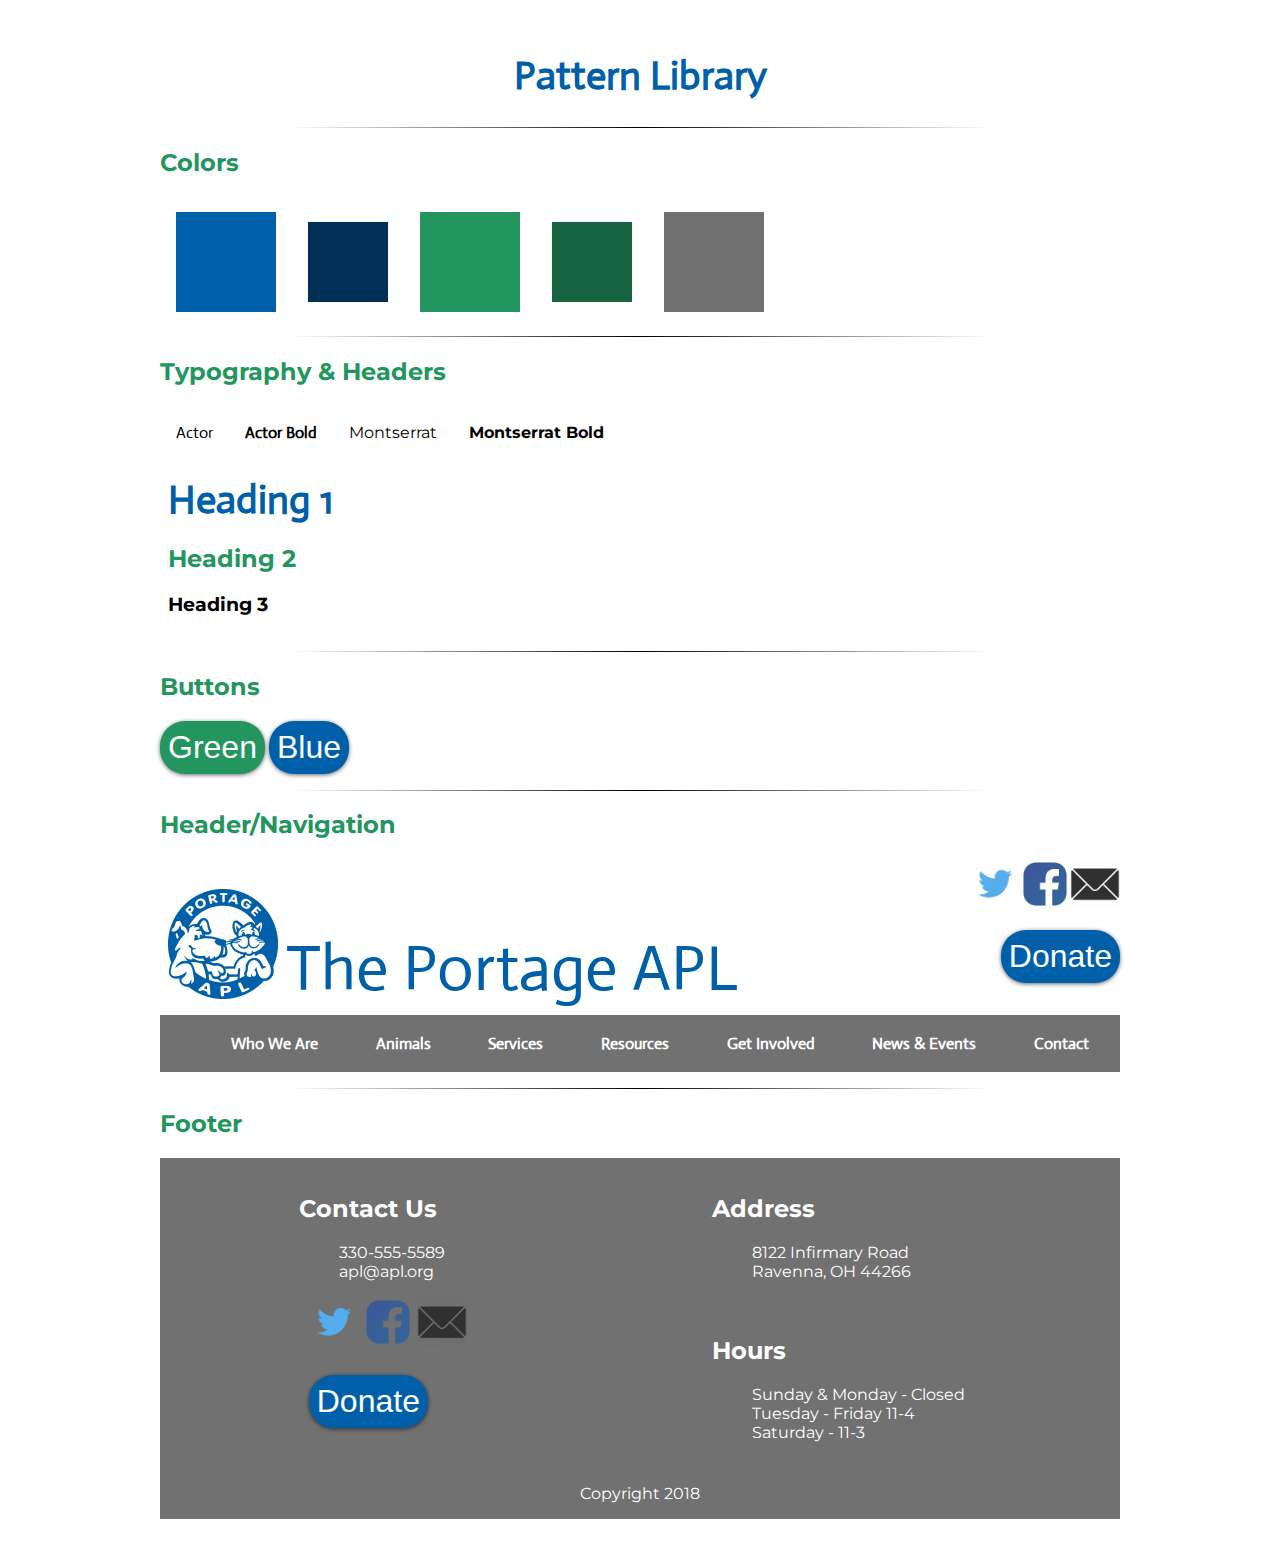
<file: patterns/index.html>
<!DOCTYPE html>
<html lang="en-us">
  <head>
    <meta charset="utf-8">
    <meta http-equiv="X-UA-Compatible" content="IE=edge">
    <meta name="viewport" content="width=device-width, initial-scale=1">
    <title>Pattern Library</title>
    <meta name="description" content="Page Description Goes Here">
       <link href="https://fonts.googleapis.com/css?family=Actor|Montserrat" rel="stylesheet">
  </head>
  <body class="patterns">
      <h1>Pattern Library</h1>
      
<div>
    <span class="hr"></span>
</div>
    
      <h2>Colors</h2>
        <section class="color">
      <div class="colors color1"></div>
        <div class="colorsmall color4"></div>
      <div class="colors color2"></div>
        <div class="colorsmall color5"></div>
      <div class="colors color3"></div>
        </section>
      
      <div>
    <span class="hr"></span>
</div>
      
      <h2>Typography & Headers</h2>
      
            
      <div class="types">
      <p class="actor">Actor</p> <p class="actor bold">Actor Bold</p>
        <p class="montserrat">Montserrat</p>
        <p class="montserrat bold">Montserrat Bold</p> 
      </div>
      
      <section class="headercontainer">
      <div class="headers">  
      <h1>Heading 1</h1>
      <h2>Heading 2</h2>
      <h3>Heading 3</h3>
      </div>
      </section>

          <div>
    <span class="hr"></span>
</div>  
      
      <h2>Buttons</h2>
      <button class="btnadopt btn" type="button">Green</button>
      
      <button class="btn btnglobal" type="button">Blue</button>
      <br>
      
                <div>
    <span class="hr buttons"></span>
</div>  
      
      <h2>Header/Navigation</h2>
    <header>
      <section class="header"><a href="index.html"><img src="../images/logo.png" alt="logo" class="logo"></a>
    <h1 class="apl">The Portage APL</h1>
    <div class="social">
      <a href="#"><img src="../template/images/twitter.png" alt="twitter logo"></a>
      <a href="#"><img src="../template/images/facebook.png" alt="facebook logo"></a>
      <a href="#"><img src="../template/images/email.png" alt="email us"></a>
            <p><button class="btn btnglobal" type="button">Donate</button></p>
        </div>

    </section>
        
    <nav>
    <ul>
      <li><a href="#">Who We Are</a></li>
      <li><a href="profile.html">Animals</a></li>
      <li><a href="#">Services</a></li>
      <li><a href="#">Resources</a></li>
      <li><a href="#">Get Involved</a></li>
      <li><a href="events.html">News & Events</a></li>
      <li><a href="#">Contact</a></li>
    </ul>
    </nav>
      </header>
      
            <div>
    <span class="hr buttons"></span>
</div>
      
      <h2>Footer</h2>
      <footer>    
      <section class="footer">
    <section class="contact">
        <h2>Contact Us</h2>
        <ul>
            <li>330-555-5589</li>
            <li>apl@apl.org</li>
        </ul>
                <div class="socialfooter">
        <div class="icons">
      <a href="#"><img src="../template/images/twitter.png" alt="twitter logo"></a>
      <a href="#"><img src="../template/images/facebook.png" alt="facebook logo"></a>
      <a href="#"><img src="../template/images/email.png" alt="email us"></a>
        </div>
        <div class="donation">
        <p><button class="btn btnglobal" type="button">Donate</button></p>
        </div>
        </div>
    </section>
    <section class="hours">
         <h2>Address</h2>
        <ul>
            <li>8122 Infirmary Road</li>
            <li>Ravenna, OH 44266</li>
        </ul>
    <br><h2>Hours</h2>
    <ul>
        <li>Sunday & Monday - Closed</li>
        <li>Tuesday - Friday 11-4</li>
        <li>Saturday - 11-3</li>
    </ul>
    </section>
    </section>
    <p class="copyright">Copyright 2018</p>
      </footer>
      
      
      
       <!-- The page content goes here -->
      <link href="../template/style.css" rel="stylesheet" type="text/css" media="screen" /> <!-- Add your stylesheet here, before the closing HTML tag -->
  </body>
</html>
</file>
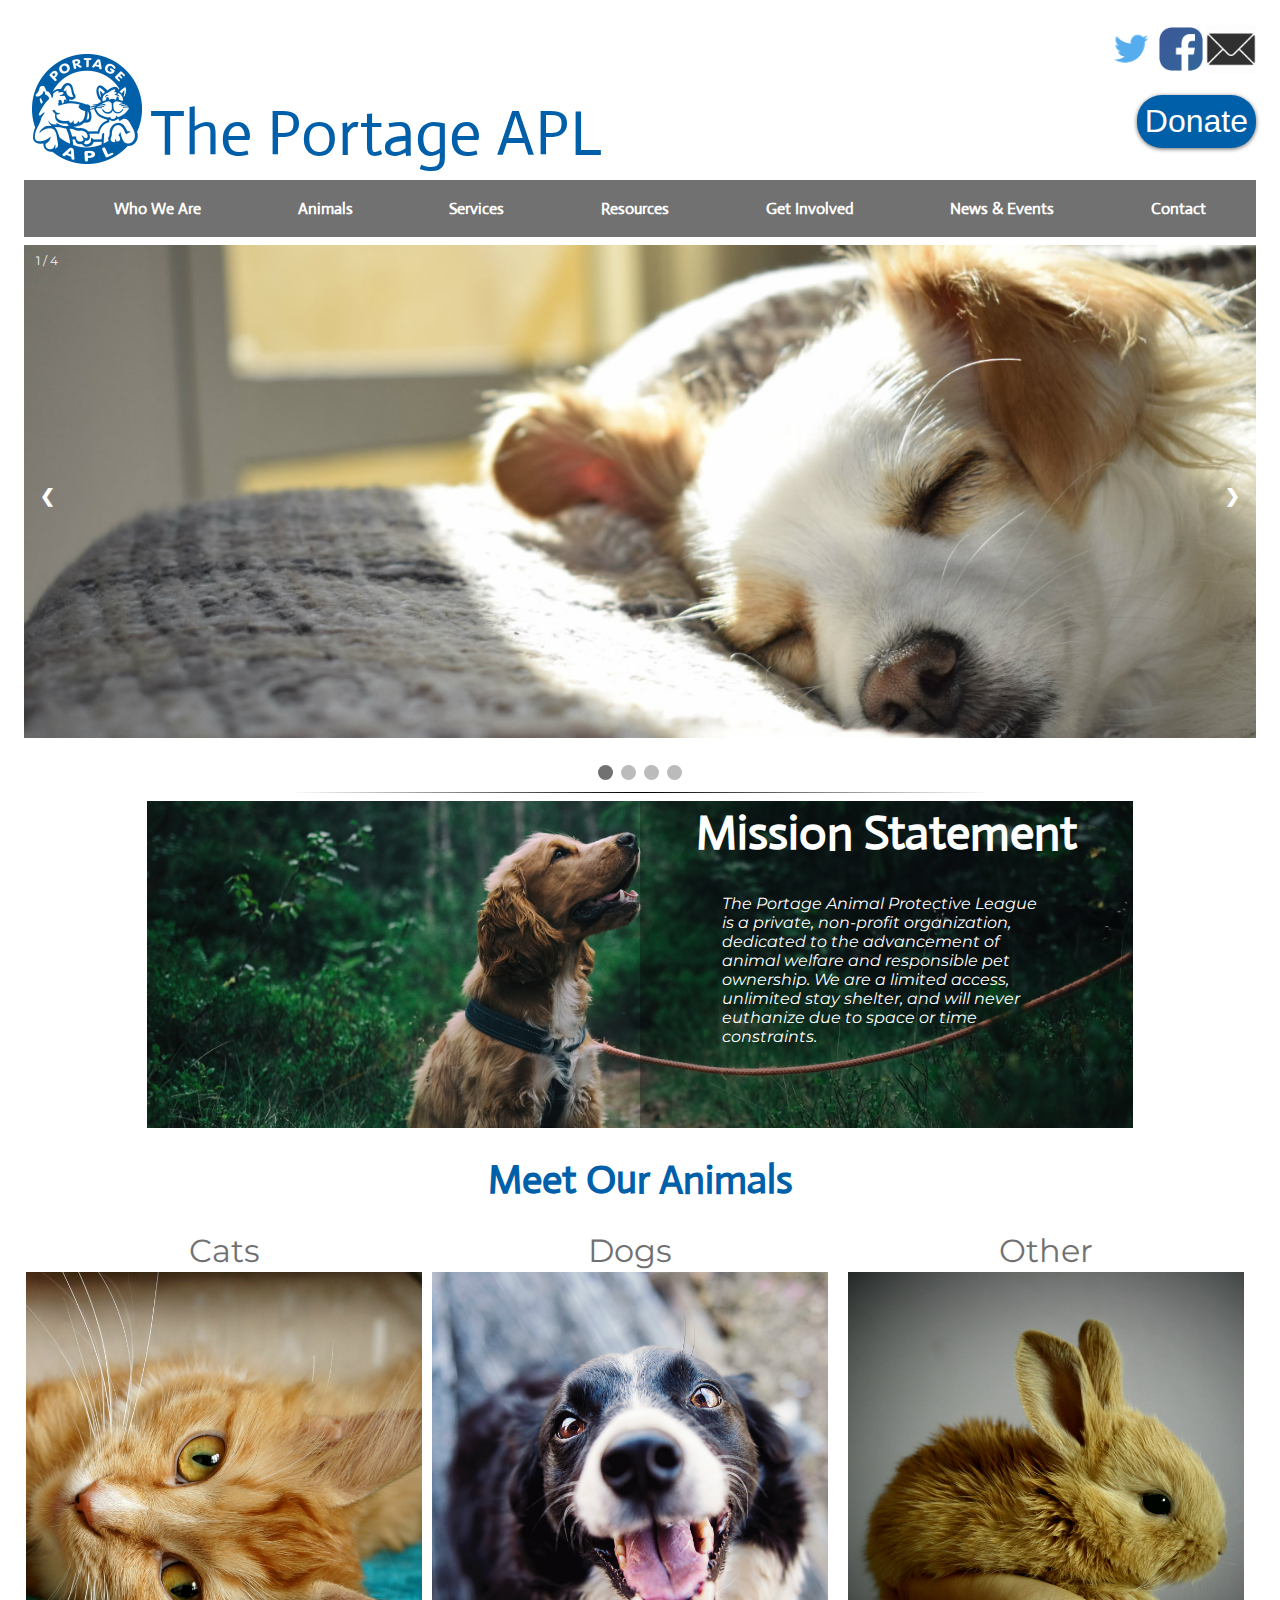
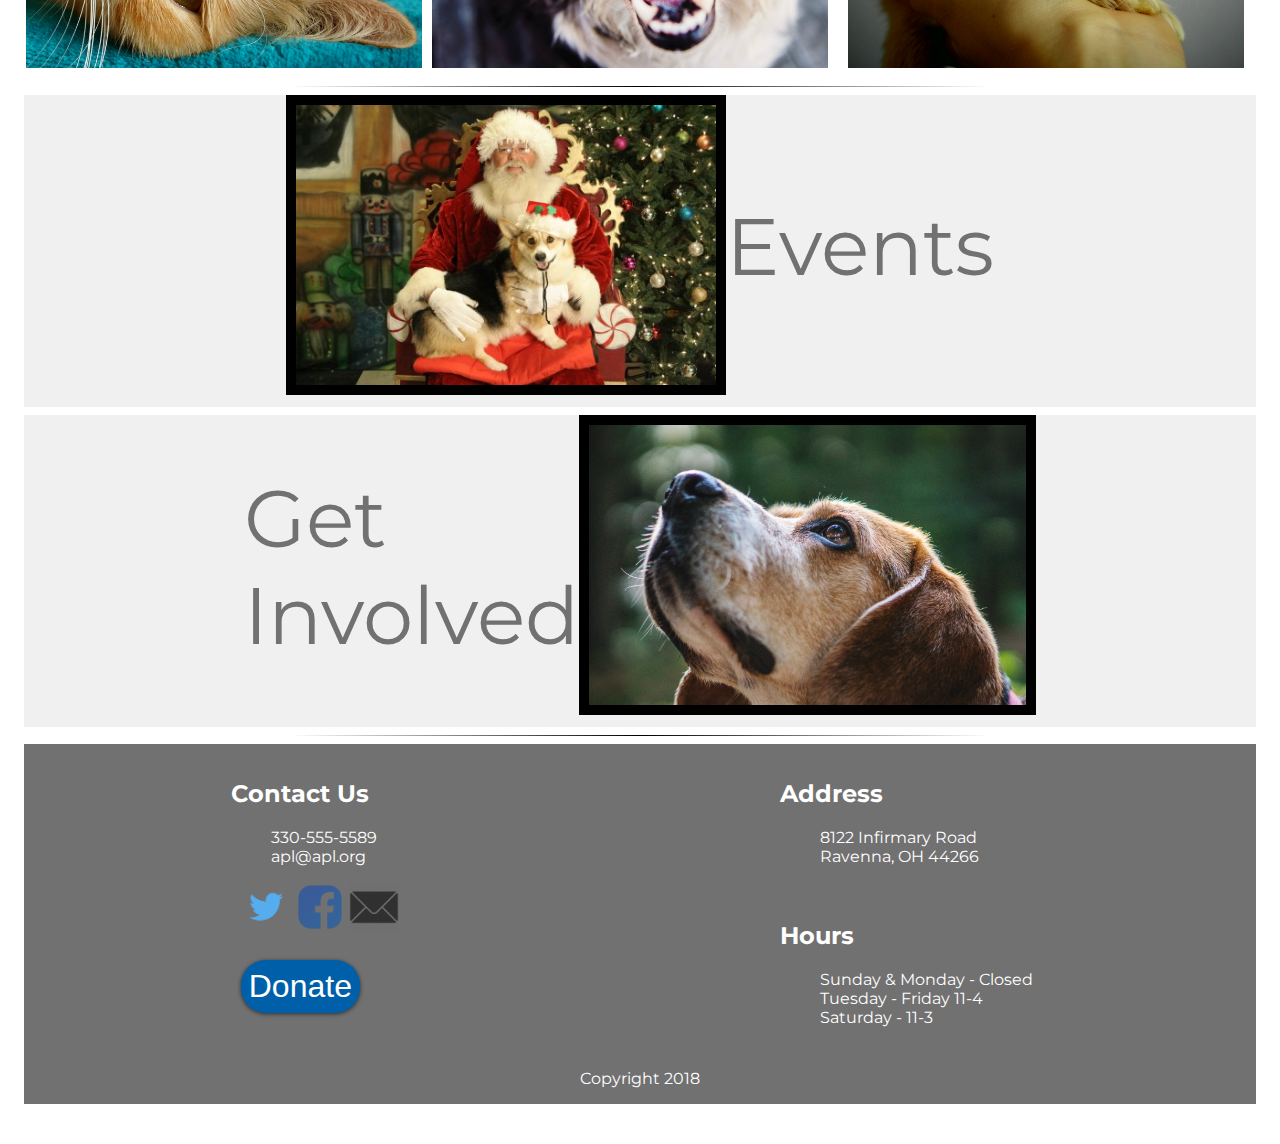
<file: template/index.html>
<!DOCTYPE html>
<html lang="en-us">
  <head>
    <meta charset="utf-8">
    <meta http-equiv="X-UA-Compatible" content="IE=edge">
    <meta name="viewport" content="width=device-width, initial-scale=1">
    <meta name="theme-color" content="#005fa9"/>
    <title>Portage APL</title>
    <meta name="description" content="Page Description Goes Here">
    <link href="https://fonts.googleapis.com/css?family=Actor|Montserrat" rel="stylesheet">
      <link rel="shortcut icon" type="image/x-icon" href="images/favicon.ico" />
  </head>
  <body>

    <header>
    <section class="header"><a href="index.html"><img src="images/logo.png" alt="logo" class="logo"></a>
    <h1 class="apl">The Portage APL</h1>
    <div class="social">
      <a href="#"><img src="images/twitter.png" alt="twitter logo"></a>
      <a href="#"><img src="images/facebook.png" alt="facebook logo"></a>
      <a href="#"><img src="images/email.png" alt="email us"></a>
            <p><button class="btn btnglobal" type="button">Donate</button></p>
        </div>
    </section>
        
    <nav>
    <ul>
      <li><a href="info.html">Who We Are</a></li>
      <li><a href="profile.html">Animals</a></li>
      <li><a href="#">Services</a></li>
      <li><a href="#">Resources</a></li>
      <li><a href="#">Get Involved</a></li>
      <li><a href="events.html">News & Events</a></li>
      <li><a href="#">Contact</a></li>
    </ul>
    </nav>
    </header>

<main>
    <!-- Slideshow container -->
<div class="slideshow-container">

  <!-- Full-width images with number and caption text -->
  <div class="mySlides fade">
    <div class="numbertext">1 / 4</div>
    <img class="slider" alt="puppy sleeping" src="images/sleepy.jpg">
  </div>

  <div class="mySlides fade">
    <div class="numbertext">2 / 4</div>
    <img class= "slider" alt ="feline" src="images/cat2.jpg">
  </div>

  <div class="mySlides fade">
    <div class="numbertext">3 / 4</div>
    <img class="slider" alt="dog looking out window" src="images/slider3.jpg">
  </div>

      <div class="mySlides fade">
    <div class="numbertext">4 / 4</div>
    <img class="slider" alt="girl and her dog" src="images/loved.jpg">
  </div>
    
  <!-- Next and previous buttons -->
  <a class="prev" onclick="plusSlides(-1)">&#10094;</a>
  <a class="next" onclick="plusSlides(1)">&#10095;</a>
</div>
<br>

<!-- The dots/circles -->
<div style="text-align:center">
  <span class="dot" onclick="currentSlide(1)"></span> 
  <span class="dot" onclick="currentSlide(2)"></span> 
  <span class="dot" onclick="currentSlide(3)"></span>
      <span class="dot" onclick="currentSlide(3)"></span>
</div>
       <script>
      var slideIndex = 1;
showSlides(slideIndex);

// Next/previous controls
function plusSlides(n) {
  showSlides(slideIndex += n);
}

// Thumbnail image controls
function currentSlide(n) {
  showSlides(slideIndex = n);
}

function showSlides(n) {
  var i;
  var slides = document.getElementsByClassName("mySlides");
  var dots = document.getElementsByClassName("dot");
  if (n > slides.length) {slideIndex = 1} 
  if (n < 1) {slideIndex = slides.length}
  for (i = 0; i < slides.length; i++) {
      slides[i].style.display = "none"; 
  }
  for (i = 0; i < dots.length; i++) {
      dots[i].className = dots[i].className.replace(" active", "");
  }
  slides[slideIndex-1].style.display = "block"; 
  dots[slideIndex-1].className += " active";
}
      </script>
    
    <div>
    <span class="hr"></span>
</div>
    <section class="mission">
        <div class="inner-box">
            <h1>Mission Statement</h1>
        <p class="statement">The Portage Animal Protective League is a private, non-profit organization, dedicated to the advancement of animal welfare and responsible pet ownership. We are a limited access, unlimited stay shelter, and will never euthanize due to space or time constraints.
        </p>
        </div>
    </section>
    <h1>Meet Our Animals</h1>
    
    <section class="petbox petrow">
        <div class="animaltext">
            <a href="profile.html">Cats
                <img class="crop" src="images/cat.jpg" alt="cat"></a>
        </div>
        <div class="animaltext">
            <a href="profile.html">Dogs
                <img class="crop" src="images/dog.jpg" alt="dog"></a>
        </div>
        <div class="animaltext">
            <a href="profile.html">Other
            <img class="crop" src="images/bunny.jpg" alt="horse"></a>
            
        </div>  
    </section>
    
    <div>
    <span class="hr"></span>
</div>
    
    <div class="wrapper">
    <section class="homeevent">
        <div class="imgcontainer">
        <a href="events.html"><img src="images/santa.jpg" alt="come visit santa">
        </div>
            <div class="homeeventbox">
            Events</a>
            </div>
    </section>
    </div>
    
    <section class="homeevent involve">
    <div class="homeeventbox">
        <a href="#">Get <br>Involved
    </div>
    <div class="imgcontainer">
        <img src="images/beagle.jpg" alt="involving"></a>
        </div>
    </section>
    
</main>
      
          <div>
    <span class="hr"></span>
</div>
    

<footer>
    <section class="footer">
    <section class="contact">
        <h2>Contact Us</h2>
        <ul>
            <li>330-555-5589</li>
            <li>apl@apl.org</li>
        </ul>
                <div class="socialfooter">
        <div class="icons">
      <a href="#"><img src="images/twitter.png" alt="twitter logo"></a>
      <a href="#"><img src="images/facebook.png" alt="facebook logo"></a>
      <a href="#"><img src="images/email.png" alt="email us"></a>
        </div>
        <div class="donation">
        <p><button class="btn btnglobal" type="button">Donate</button></p>
        </div>
        </div>
    </section>
    <section class="hours">
         <h2>Address</h2>
        <ul>
            <li>8122 Infirmary Road</li>
            <li>Ravenna, OH 44266</li>
        </ul>
    <br><h2>Hours</h2>
    <ul>
        <li>Sunday & Monday - Closed</li>
        <li>Tuesday - Friday 11-4</li>
        <li>Saturday - 11-3</li>
    </ul>
    </section>
    </section>
    <p class="copyright">Copyright 2018</p>
</footer>

      <link href="style.css" rel="stylesheet" type="text/css" media="screen" /> <!-- Add your stylesheet here, before the closing HTML tag -->
  </body>
</html>
</file>
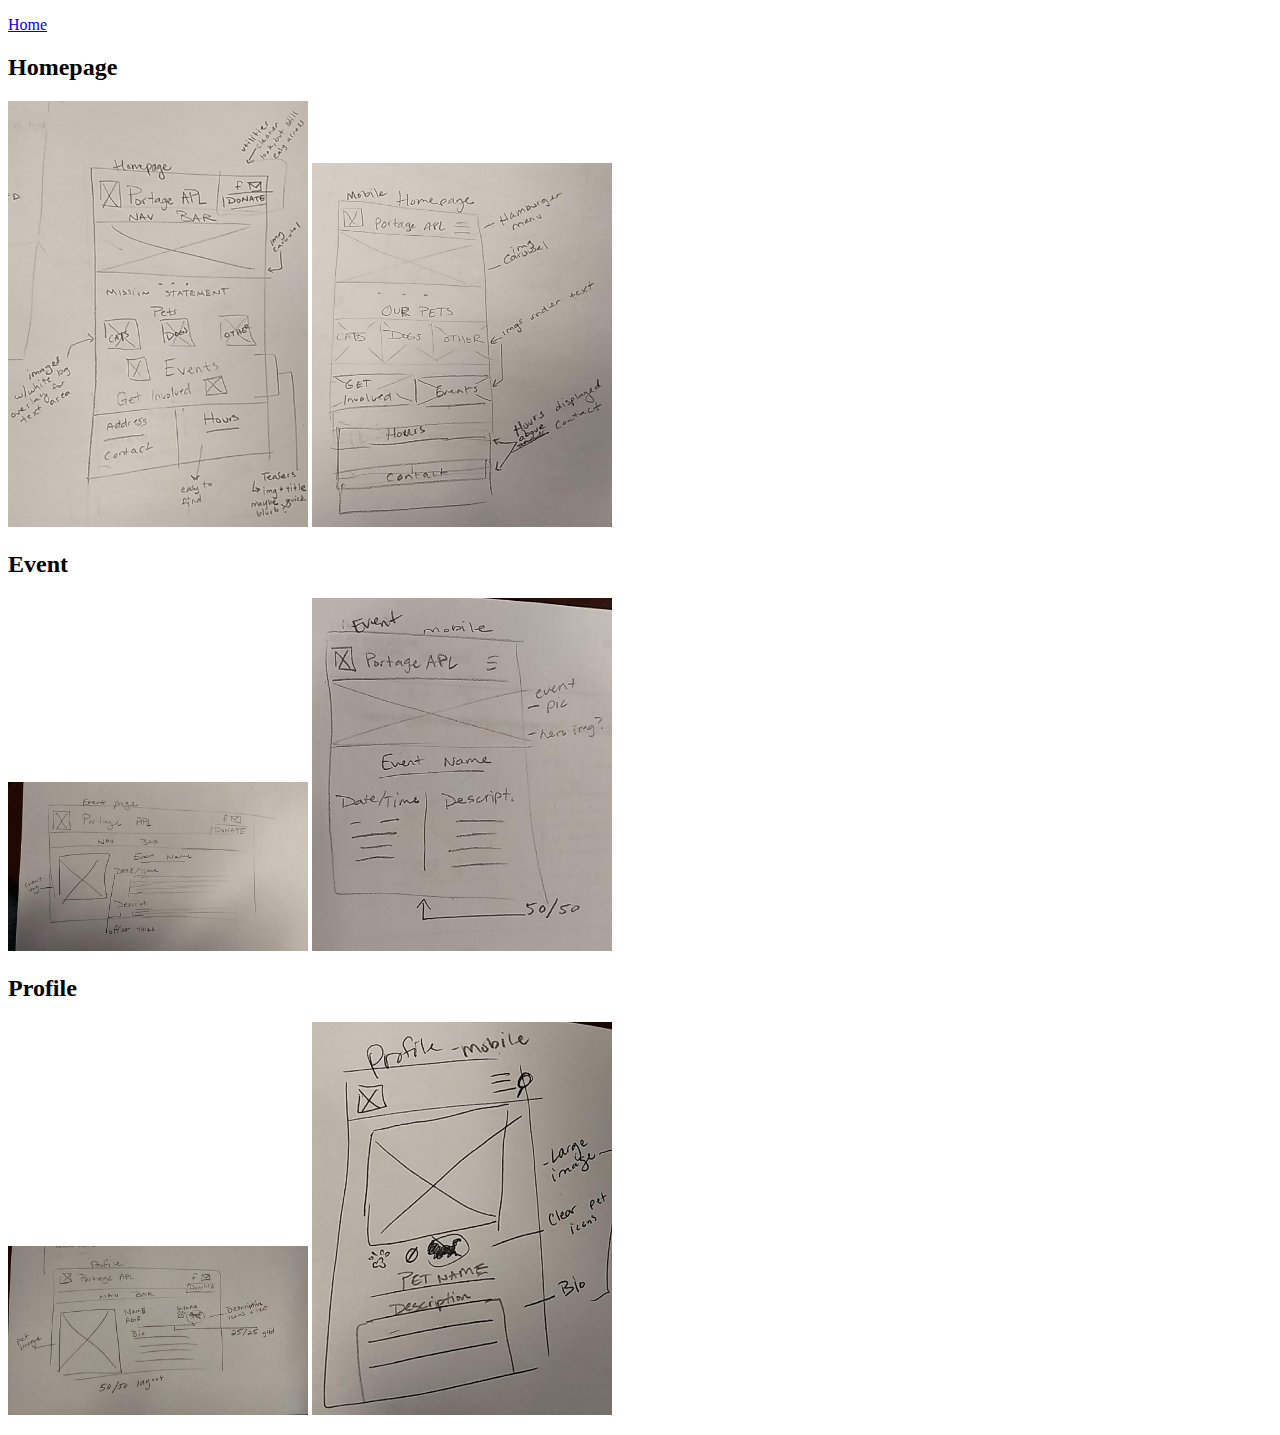
<file: sketches.html>
<!DOCTYPE html>
<html lang="en" dir="ltr">
  <head>
    <meta charset="utf-8">
    <title></title>
  </head>
  <body>
<p>
  <a href="index.html">Home</a>
<br>
<h2>Homepage</h2>
    <img src="sketches/homepage.jpg"width=300px>
    <img src="sketches/mobilehomepage.jpg"width=300px>
<br>
<h2>Event</h2>
    <img src="sketches/event.jpg"width=300px>
    <img src="sketches/mobileevent.jpg"width=300px>
<br>
<h2>Profile</h2>
    <img src="sketches/profile.jpg"width=300px>
    <img src="sketches/mobileprofile.jpg"width=300px>
    </p>
  </body>
</html>
</file>
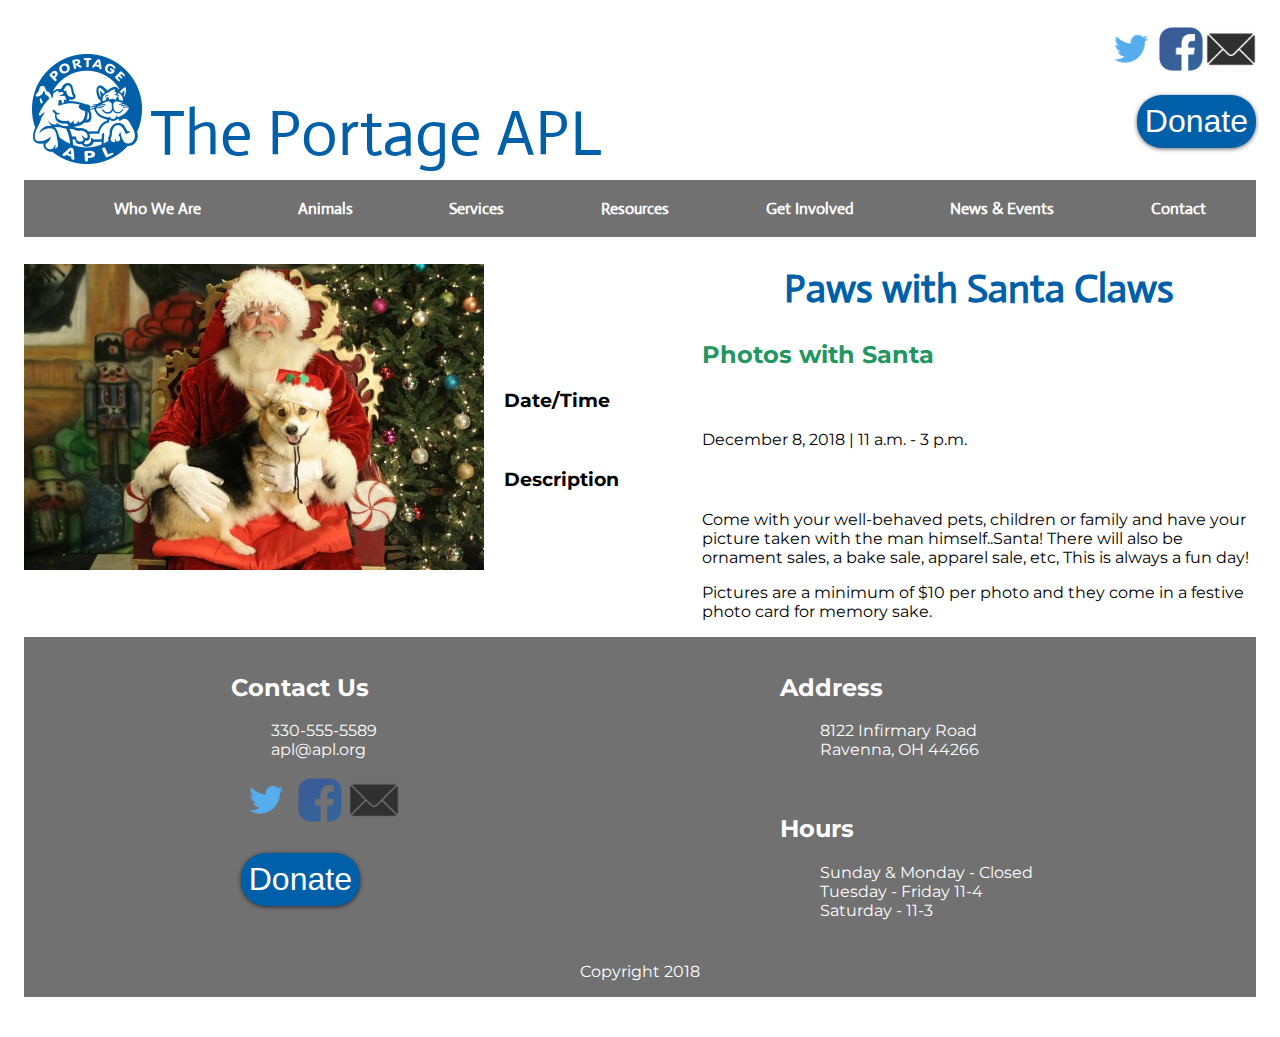
<file: prototype/events.html>
<!DOCTYPE html>
<html lang="en-us">
  <head>
    <meta charset="utf-8">
    <meta http-equiv="X-UA-Compatible" content="IE=edge">
    <meta name="viewport" content="width=device-width, initial-scale=1">
    <title>Portage APL</title>
    <meta name="description" content="Page Description Goes Here">
    <meta name="theme-color" content="#005fa9"/>
    <link href="https://fonts.googleapis.com/css?family=Actor|Montserrat" rel="stylesheet">
        <link rel="shortcut icon" type="image/x-icon" href="images/favicon.ico" />
  </head>
  <body>

 <header>
    <section class="header"><a href="index.html"><img src="images/logo.png" alt="logo" class="logo"></a>
    <h1 class="apl">The Portage APL</h1>
    <div class="social">
      <a href="#"><img src="images/twitter.png" alt="twitter logo"></a>
      <a href="#"><img src="images/facebook.png" alt="facebook logo"></a>
      <a href="#"><img src="images/email.png" alt="email us"></a>
            <p><button class="btn btnglobal" type="button">Donate</button></p>
        </div>
    </section>
        
    <nav>
    <ul>
      <li><a href="#">Who We Are</a></li>
      <li><a href="profile.html">Animals</a></li>
      <li><a href="#">Services</a></li>
      <li><a href="#">Resources</a></li>
      <li><a href="#">Get Involved</a></li>
      <li><a href="events.html">News & Events</a></li>
      <li><a href="#">Contact</a></li>
    </ul>
    </nav>
    </header>

<main>
    <img class="eventimage" src="images/santa.jpg" alt="event img">
    <img class="eventimagealt" src="images/santa.jpg" alt="event img">
    <h1 class="event eventheader">Paws with Santa Claws</h1>
    <h2 class="event eventheader">Photos with Santa</h2>
    <section class="eventrow">
        <div class="box2">
        <h3>Date/Time</h3>
        <p class="event">December 8, 2018 | 11 a.m. - 3 p.m.</p>
    </div>
    <div class="box2">
        <h3>Description</h3>
        <p class="event">Come with your well-behaved pets, children or family and have your picture taken with the man himself..Santa! There will also be ornament sales, a bake sale, apparel sale, etc, This is always a fun day!</p>
<p class="event">Pictures are a minimum of $10 per photo and they come in a festive photo card for memory sake.</p>
        </div>
        </section>
</main>

<footer>
    <section class="footer">
    <section class="contact">
        <h2>Contact Us</h2>
        <ul>
            <li>330-555-5589</li>
            <li>apl@apl.org</li>
        </ul>
                <div class="socialfooter">
        <div class="icons">
      <a href="#"><img src="images/twitter.png" alt="twitter logo"></a>
      <a href="#"><img src="images/facebook.png" alt="facebook logo"></a>
      <a href="#"><img src="images/email.png" alt="email us"></a>
        </div>
        <div class="donation">
        <p><button class="btn btnglobal" type="button">Donate</button></p>
        </div>
        </div>
    </section>
    <section class="hours">
         <h2>Address</h2>
        <ul>
            <li>8122 Infirmary Road</li>
            <li>Ravenna, OH 44266</li>
        </ul>
    <br><h2>Hours</h2>
    <ul>
        <li>Sunday & Monday - Closed</li>
        <li>Tuesday - Friday 11-4</li>
        <li>Saturday - 11-3</li>
    </ul>
    </section>
    </section>
    <p class="copyright">Copyright 2018</p>
</footer>

      <link href="style.css" rel="stylesheet" type="text/css" media="screen" /> <!-- Add your stylesheet here, before the closing HTML tag -->
  </body>
</html>
</file>
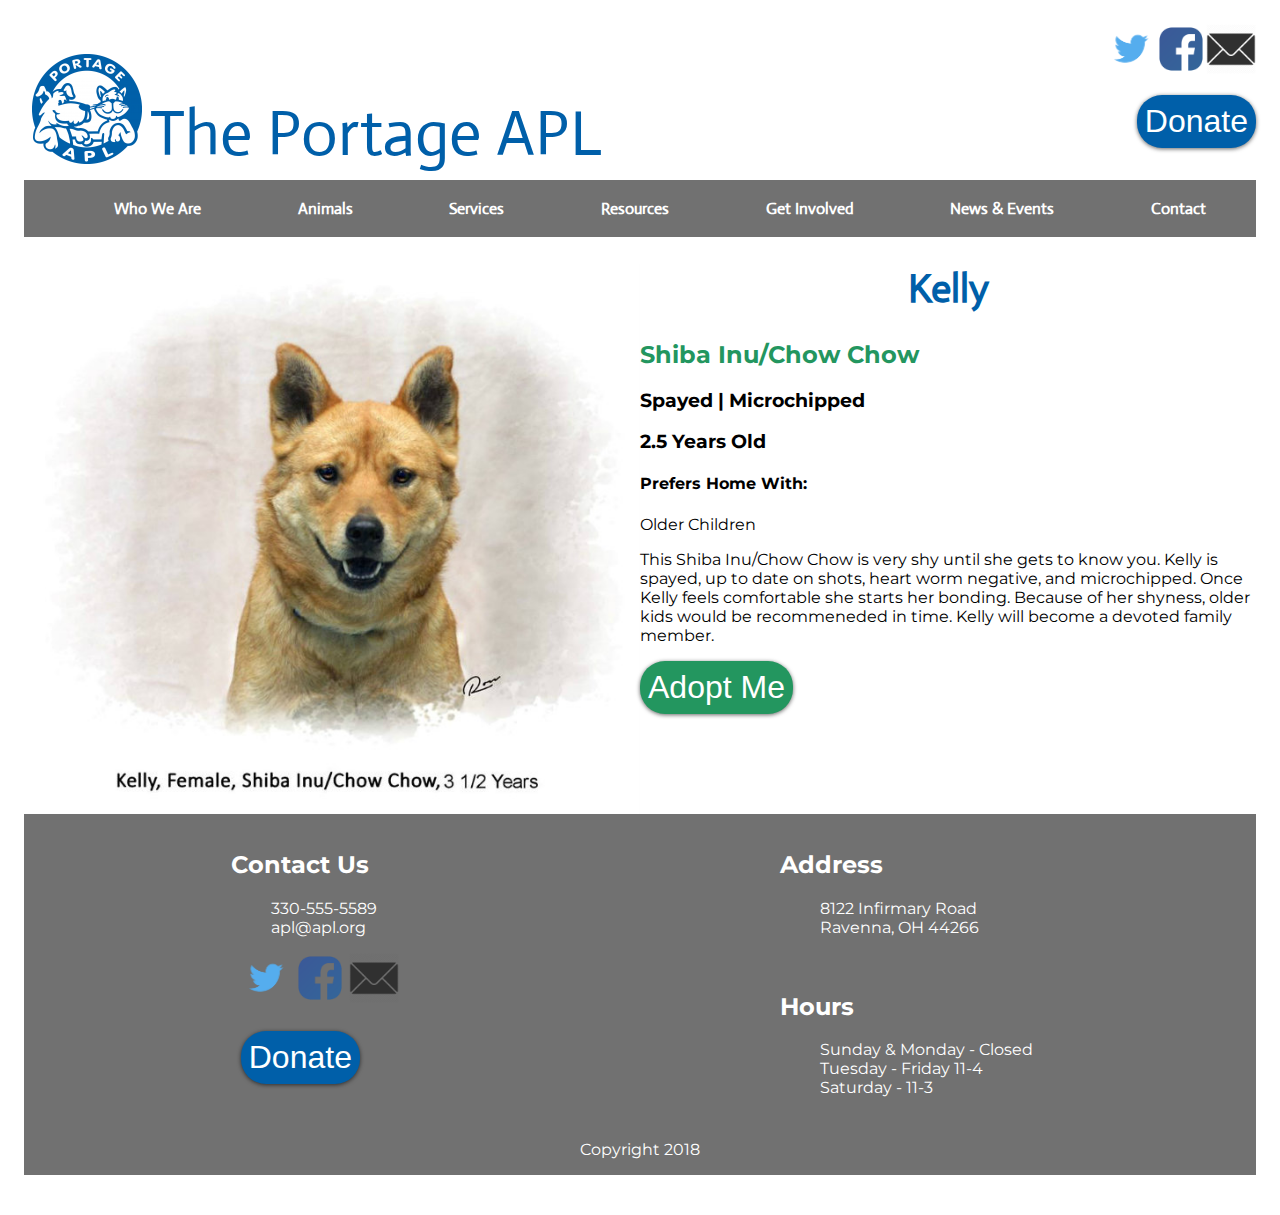
<file: prototype/profile.html>
<!DOCTYPE html>
<html lang="en-us">
  <head>
    <meta charset="utf-8">
    <meta http-equiv="X-UA-Compatible" content="IE=edge">
    <meta name="viewport" content="width=device-width, initial-scale=1">
    <meta name="theme-color" content="#005fa9"/>
    <title>Portage APL</title>
    <meta name="description" content="Page Description Goes Here">
    <link href="https://fonts.googleapis.com/css?family=Actor|Montserrat" rel="stylesheet">
        <link rel="shortcut icon" type="image/x-icon" href="images/favicon.ico" />
  </head>
  <body>

     <header>
    <section class="header"><a href="index.html"><img src="images/logo.png" alt="logo" class="logo"></a>
    <h1 class="apl">The Portage APL</h1>
    <div class="social">
      <a href="#"><img src="images/twitter.png" alt="twitter logo"></a>
      <a href="#"><img src="images/facebook.png" alt="facebook logo"></a>
      <a href="#"><img src="images/email.png" alt="email us"></a>
            <p><button class="btn btnglobal" type="button">Donate</button></p>
        </div>
    </section>
        
    <nav>
    <ul>
      <li><a href="#">Who We Are</a></li>
      <li><a href="profile.html">Animals</a></li>
      <li><a href="#">Services</a></li>
      <li><a href="#">Resources</a></li>
      <li><a href="#">Get Involved</a></li>
      <li><a href="events.html">News & Events</a></li>
      <li><a href="#">Contact</a></li>
    </ul>
    </nav>
    </header>

<main>
  <img class="pet" src="images/kelly.jpg" alt="image of pet">
  <h1>Kelly</h1>
  <h2>Shiba Inu/Chow Chow</h2>
      <h3>Spayed | Microchipped</h3>
      <h3>2.5 Years Old</h3>
      <h4>Prefers Home With:</h4>
      <p>Older Children</p>
  <p>This Shiba Inu/Chow Chow is very shy until she gets to know you. Kelly is spayed, up to date on shots, heart worm negative, and microchipped. Once Kelly feels comfortable she starts her bonding. Because of her shyness, older kids would be recommeneded in time. Kelly will become a devoted family member.</p>

      
<button class="btnadopt btn" type="button">Adopt Me</button>

</main>
<footer>
    <section class="footer">
    <section class="contact">
        <h2>Contact Us</h2>
        <ul>
            <li>330-555-5589</li>
            <li>apl@apl.org</li>
        </ul>
                <div class="socialfooter">
        <div class="icons">
      <a href="#"><img src="images/twitter.png" alt="twitter logo"></a>
      <a href="#"><img src="images/facebook.png" alt="facebook logo"></a>
      <a href="#"><img src="images/email.png" alt="email us"></a>
        </div>
        <div class="donation">
        <p><button class="btn btnglobal" type="button">Donate</button></p>
        </div>
        </div>
    </section>
    <section class="hours">
         <h2>Address</h2>
        <ul>
            <li>8122 Infirmary Road</li>
            <li>Ravenna, OH 44266</li>
        </ul>
    <br><h2>Hours</h2>
    <ul>
        <li>Sunday & Monday - Closed</li>
        <li>Tuesday - Friday 11-4</li>
        <li>Saturday - 11-3</li>
    </ul>
    </section>
    </section>
    <p class="copyright">Copyright 2018</p>
</footer>

      <link href="style.css" rel="stylesheet" type="text/css" media="screen" /> <!-- Add your stylesheet here, before the closing HTML tag -->
  </body>
</html>
</file>
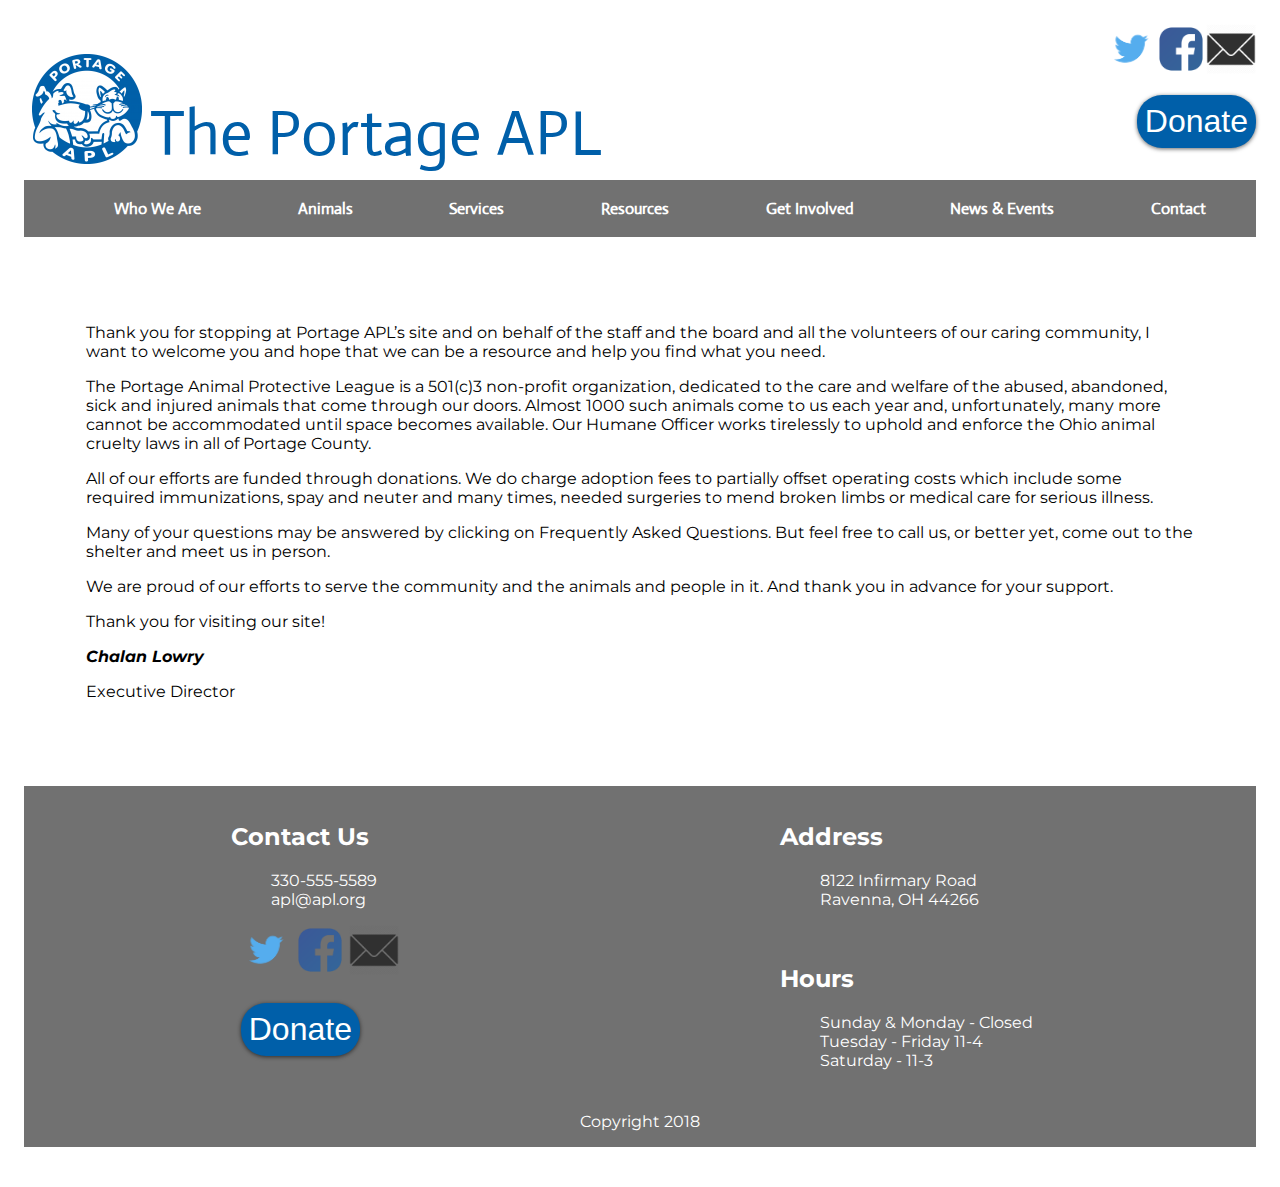
<file: template/info.html>
<!DOCTYPE html>
<html lang="en-us">
  <head>
    <meta charset="utf-8">
    <meta http-equiv="X-UA-Compatible" content="IE=edge">
    <meta name="viewport" content="width=device-width, initial-scale=1">
    <meta name="theme-color" content="#005fa9"/>
    <title>Portage APL</title>
    <meta name="description" content="Page Description Goes Here">
    <link href="https://fonts.googleapis.com/css?family=Actor|Montserrat" rel="stylesheet">
      <link rel="shortcut icon" type="image/x-icon" href="images/favicon.ico" />
  </head>
  <body>

    <header>
    <section class="header"><a href="index.html"><img src="images/logo.png" alt="logo" class="logo"></a>
    <h1 class="apl">The Portage APL</h1>
    <div class="social">
      <a href="#"><img src="images/twitter.png" alt="twitter logo"></a>
      <a href="#"><img src="images/facebook.png" alt="facebook logo"></a>
      <a href="#"><img src="images/email.png" alt="email us"></a>
            <p><button class="btn btnglobal" type="button">Donate</button></p>
        </div>
    </section>
        
    <nav>
    <ul>
      <li><a href="info.html">Who We Are</a></li>
      <li><a href="profile.html">Animals</a></li>
      <li><a href="#">Services</a></li>
      <li><a href="#">Resources</a></li>
      <li><a href="#">Get Involved</a></li>
      <li><a href="events.html">News & Events</a></li>
      <li><a href="#">Contact</a></li>
    </ul>
    </nav>
    </header>
    
    <main class="info">
        <p>Thank you for stopping at Portage APL’s site and on behalf of the staff and the board and all the volunteers of our caring community, I want to welcome you and hope that we can be a resource and help you find what you need.</p>

<p>The Portage Animal Protective League is a 501(c)3 non-profit organization, dedicated to the care and welfare of the abused, abandoned, sick and injured animals that come through our doors. Almost 1000 such animals come to us each year and, unfortunately, many more cannot be accommodated until space becomes available. Our Humane Officer works tirelessly to uphold and enforce the Ohio animal cruelty laws in all of Portage County.</p>

<p>All of our efforts are funded through donations. We do charge adoption fees to partially offset operating costs which include some required immunizations, spay and neuter and many times, needed surgeries to mend broken limbs or medical care for serious illness.</p>

<p>Many of your questions may be answered by clicking on Frequently Asked Questions. But feel free to call us, or better yet, come out to the shelter and meet us in person.</p>

<p>We are proud of our efforts to serve the community and the animals and people in it. And thank you in advance for your support.</p>

        <p>Thank you for visiting our site!</p>

        <p class="sig">Chalan Lowry</p>

<p>Executive Director
</p>
    </main>
      
    <footer>
    <section class="footer">
    <section class="contact">
        <h2>Contact Us</h2>
        <ul>
            <li>330-555-5589</li>
            <li>apl@apl.org</li>
        </ul>
                <div class="socialfooter">
        <div class="icons">
      <a href="#"><img src="images/twitter.png" alt="twitter logo"></a>
      <a href="#"><img src="images/facebook.png" alt="facebook logo"></a>
      <a href="#"><img src="images/email.png" alt="email us"></a>
        </div>
        <div class="donation">
        <p><button class="btn btnglobal" type="button">Donate</button></p>
        </div>
        </div>
    </section>
    <section class="hours">
         <h2>Address</h2>
        <ul>
            <li>8122 Infirmary Road</li>
            <li>Ravenna, OH 44266</li>
        </ul>
    <br><h2>Hours</h2>
    <ul>
        <li>Sunday & Monday - Closed</li>
        <li>Tuesday - Friday 11-4</li>
        <li>Saturday - 11-3</li>
    </ul>
    </section>
    </section>
    <p class="copyright">Copyright 2018</p>
</footer>

      <link href="style.css" rel="stylesheet" type="text/css" media="screen" /> <!-- Add your stylesheet here, before the closing HTML tag -->
  </body>
</html>
</file>
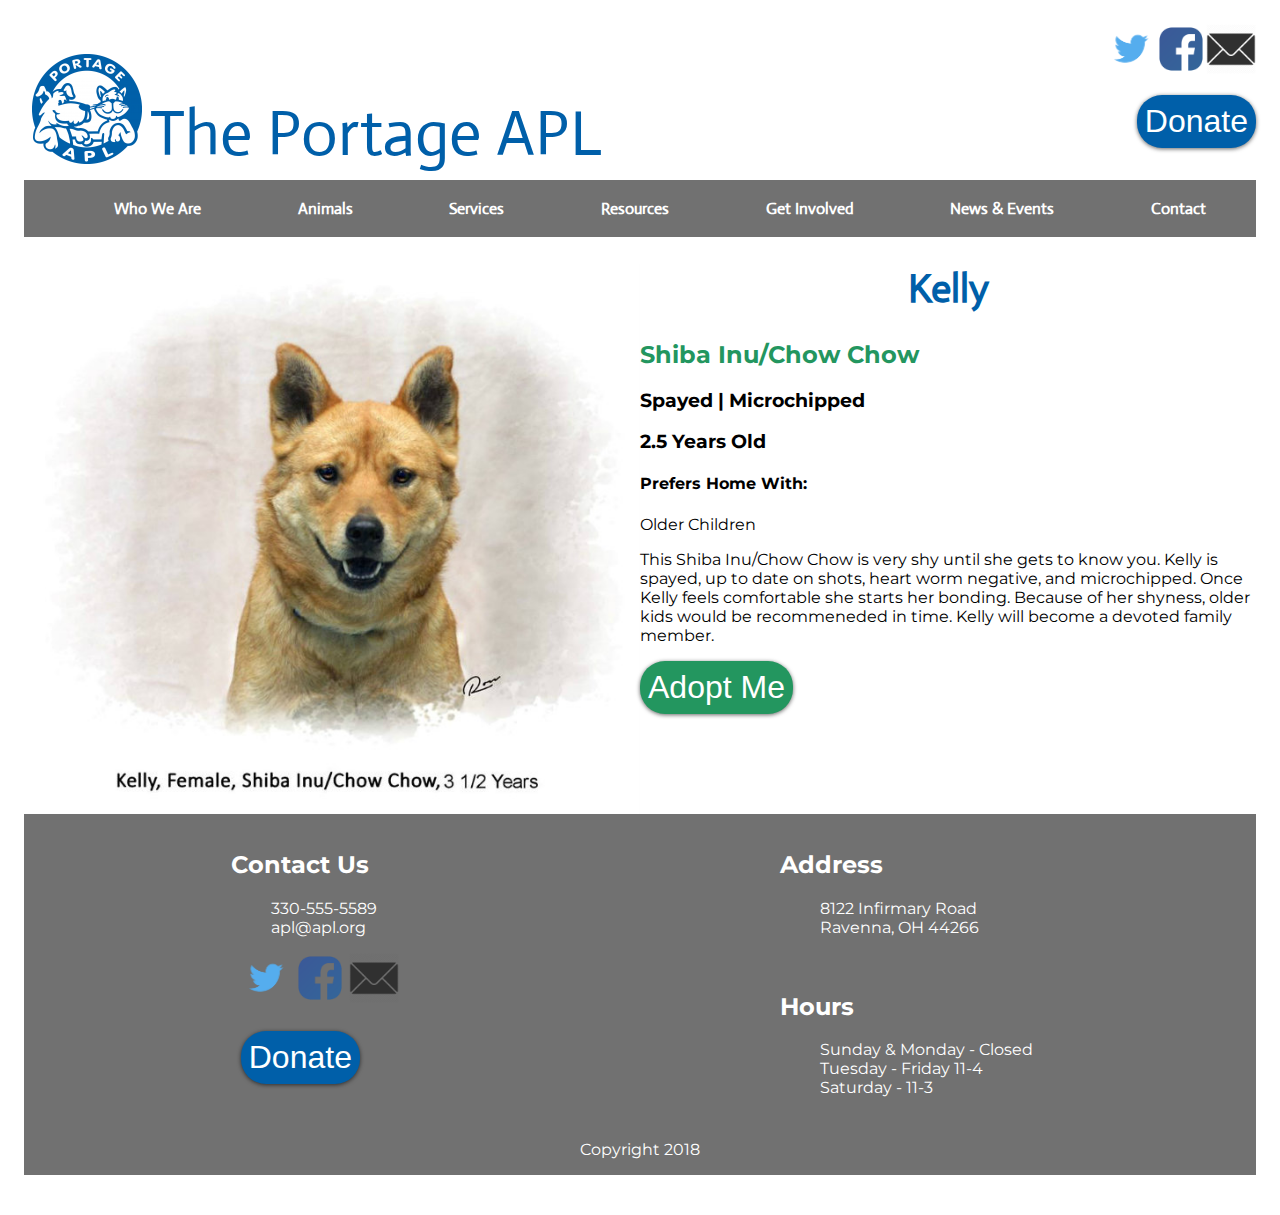
<file: template/profile.html>
<!DOCTYPE html>
<html lang="en-us">
  <head>
    <meta charset="utf-8">
    <meta http-equiv="X-UA-Compatible" content="IE=edge">
    <meta name="viewport" content="width=device-width, initial-scale=1">
    <meta name="theme-color" content="#005fa9"/>
    <title>Portage APL</title>
    <meta name="description" content="Page Description Goes Here">
    <link href="https://fonts.googleapis.com/css?family=Actor|Montserrat" rel="stylesheet">
        <link rel="shortcut icon" type="image/x-icon" href="images/favicon.ico" />
  </head>
  <body>

     <header>
    <section class="header"><a href="index.html"><img src="images/logo.png" alt="logo" class="logo"></a>
    <h1 class="apl">The Portage APL</h1>
    <div class="social">
      <a href="#"><img src="images/twitter.png" alt="twitter logo"></a>
      <a href="#"><img src="images/facebook.png" alt="facebook logo"></a>
      <a href="#"><img src="images/email.png" alt="email us"></a>
            <p><button class="btn btnglobal" type="button">Donate</button></p>
        </div>
    </section>
        
    <nav>
    <ul>
      <li><a href="info.html">Who We Are</a></li>
      <li><a href="profile.html">Animals</a></li>
      <li><a href="#">Services</a></li>
      <li><a href="#">Resources</a></li>
      <li><a href="#">Get Involved</a></li>
      <li><a href="events.html">News & Events</a></li>
      <li><a href="#">Contact</a></li>
    </ul>
    </nav>
    </header>

<main>
  <img class="pet" src="images/kelly.jpg" alt="image of pet">
  <h1>Kelly</h1>
  <h2>Shiba Inu/Chow Chow</h2>
      <h3>Spayed | Microchipped</h3>
      <h3>2.5 Years Old</h3>
      <h4>Prefers Home With:</h4>
      <p>Older Children</p>
  <p>This Shiba Inu/Chow Chow is very shy until she gets to know you. Kelly is spayed, up to date on shots, heart worm negative, and microchipped. Once Kelly feels comfortable she starts her bonding. Because of her shyness, older kids would be recommeneded in time. Kelly will become a devoted family member.</p>

      
<button class="btnadopt btn" type="button">Adopt Me</button>

</main>
<footer>
    <section class="footer">
    <section class="contact">
        <h2>Contact Us</h2>
        <ul>
            <li>330-555-5589</li>
            <li>apl@apl.org</li>
        </ul>
                <div class="socialfooter">
        <div class="icons">
      <a href="#"><img src="images/twitter.png" alt="twitter logo"></a>
      <a href="#"><img src="images/facebook.png" alt="facebook logo"></a>
      <a href="#"><img src="images/email.png" alt="email us"></a>
        </div>
        <div class="donation">
        <p><button class="btn btnglobal" type="button">Donate</button></p>
        </div>
        </div>
    </section>
    <section class="hours">
         <h2>Address</h2>
        <ul>
            <li>8122 Infirmary Road</li>
            <li>Ravenna, OH 44266</li>
        </ul>
    <br><h2>Hours</h2>
    <ul>
        <li>Sunday & Monday - Closed</li>
        <li>Tuesday - Friday 11-4</li>
        <li>Saturday - 11-3</li>
    </ul>
    </section>
    </section>
    <p class="copyright">Copyright 2018</p>
</footer>

      <link href="style.css" rel="stylesheet" type="text/css" media="screen" /> <!-- Add your stylesheet here, before the closing HTML tag -->
  </body>
</html>
</file>
<file: template/style.css>
*{
    box-sizing: border-box;
}

header {
font-family: 'Montserrat', sans-serif;
font-family: 'Actor', sans-serif;
}

a {
    text-decoration: none;
}

.header {
    display: flex;
    align-items: flex-end;
}

.header h1 {
    text-align: left;
    font-size: 4em;
    font-weight: lighter;
    color: #005fa9;
    margin: 0;
    padding: 0;
}

@media only screen and (max-width: 660px) {
    .header h1 {
        font-size: 3em;
    }
}

.donate {
    flex: 0 0 100%;

}

.logo {
    max-width: 100%;
    float: left;
    padding: .5em;
}

.social {
    display: flex;
    flex-wrap: wrap;
    justify-content: flex-end;
    align-items: baseline;
    margin-left: auto;

}

.social button {
    float: right;
}

.social img {
    max-height: 50px;
}

.social p {
    width: 100%;
}



nav {
    background-color: #717171;
    padding: 2px;
    max-width: 100%;
}



nav ul {
    display: flex;
    flex-direction: column;
    align-items: center;
}

nav a {
    font-family: 'Actor', sans-serif;
    color: #fff;
    text-decoration: none;
    font-weight: bold;
    font-size: 1em;
}


@media only screen and (min-width: 850px) {
    .social {
        margin-left: auto;
        max-width: 35%;
    }
    .socialfooter {
        display: flex;
        flex-direction: column;
        margin-left: 0%;
    }
    
    .socialfooter img {
        width: 50px;
    }
    
    .donation, .icons {
        margin-left: 10px;
    }
    nav ul {
    display: flex;
    flex-direction: row;
    justify-content: space-around;
    }

}

@media only screen and (max-width: 849px) {
    
    .social {
        display: none;
    }
    .socialfooter {
        display: flex;
        flex-direction: column;
        margin-left: 0%;
    }
    
    .socialfooter img {
        width: 50px;
    }
    
    .donation, .icons {
        margin-left: 10px;
    }
    
    .footerlogo {
        display: none;
    }
    
    nav a{
            font-size: 1.5em;
    }
}


body {
  padding: 1em;
  font-family: 'Montserrat', 'Actor', sans-serif;
}

.pets img {
    max-width: 50%;
}

.box {
		width: 50%;
    height: auto;
		margin: 0;
	}

.row {
display: flex;
justify-content: space-evenly;
}

.catbox {
    width: 33%;
    height: 25em;
    background-image: url(images/cat.jpg);
    background-size:cover;
}

.dogbox {
    width: 33%;
    background-image: url(images/kelly.jpg);
    background-size: cover;
}

.otherbox {
    width: 33%;
    background-image: url(images/horse.jpg);
    background-size: cover;
}

@media only screen and (max-width: 600px) {
.row {
display: flex;
flex-direction: column;
}
    .catbox {
    width: 100%;
    background-image: url(images/cat.jpg);
    background-size:cover;
}

.dogbox {
    width: 100%;
    background-image: url(images/kelly.jpg);
    background-size: cover;
}

.otherbox {
    width: 100%;
    background-image: url(images/horse.jpg);
    background-size: cover;
}
}

/* testing */

.petbox {
    width: 100%;
    margin: 0;
}

.petrow img {
    max-width: 50%;
}

.petrow {
    display: flex;
    justify-content: space-between;
    margin: 0 auto;
    max-width: 100%;

}

@media only screen and (max-width:600px) {
    .petrow {
        display: block;
        text-align: center;
        padding: 1em 5em;
    }
}

.crop {
    height: 400px;
    width: 400px;
    overflow: hidden;
    padding: 2px;
}

.crop img {
    height: auto;
    width: auto;
    max-width: 100%;
    object-fit: contain;
}

.animaltext {
    text-align: center;

}

.animaltext a{
    text-decoration: none;
    color: #717171;
    font-size: 2em;
}

.animaltext img{
   max-width: 100%;

}

main {
    color: dark-gray;
    font-family: 'Montserrat', sans-serif;
}

.apl {
    color: #005fa9;
}

h1 {
    color: #005fa9;
    font-family: 'Actor', sans-serif;
    text-align: center;
    font-size: 2.5em;
}

h2 {
    color: #23965f;
}

.slider {
    max-width: 100%;
    max-height: 80%;
    text-align: center;
    margin: 0 auto;
    display:block;
}

.pet {
    max-width: 100%;

}

@media only screen and (min-width: 600px) {
    .pet {
        float: left;
        max-width: 50%;
    }
}

@media only screen and (max-width: 1200px) {
    .crop {
    max-height: 250px;
    max-width: 250px;
    overflow: hidden;
    padding: 2px;
    }

    .crop img {
    height: auto;
    width: auto;
    max-width: 100%;
    object-fit: scale-down;
}
}

@media only screen and (max-width:700px) {

    .crop img {
    height: auto;
    width: auto;
    max-width: 100%;
    object-fit: scale-down;
}
}
/* Event */

@media only screen and (max-width: 600px) {

.eventimagealt {
    max-width: 100%;
    text-align: center;
}
    .eventimage {
    display:none;
    }
    .eventheader {
        text-align:center;
    }
    .box {
	padding: 2em;
	margin: .25em;}

    .eventrow {
        display: flex;
        flex-direction: column;
        justify-content: space-evenly;
    }
}

@media only screen and (min-width: 600px) {
    .eventimagealt {
        display:none;
    }
    .eventimage {
    display:block;
    max-width: 40%;
    float: left;
        padding-right: 20px;
    }
    .event {
    display: block;
    margin-left: 55%;

}
}

/* button styling */

.btn {
  border-width: 0;
  outline: none;
  border-radius: 25px;
    padding: .25em;
  box-shadow: 0 1px 4px rgba(0, 0, 0, .6);
  
  color: #fff;
    font-size: 2em;
  
  transition: background-color .3s;
}

.btnadopt {
      background-color: #23965f;
}

.btnglobal {
      background-color: #005fa9;
}

.btnglobal:hover, .btnglobal:focus {
  background-color: #003055;
}

.btnadopt:hover, .btnadopt:focus {
  background-color: #17633f;
}

.btn > * {
  position: relative;
}

.btn span {
  display: block;
  padding: 12px 24px;
}

.btn:before {
  content: "";
    
  border-radius: 100%;
  
  background-color: rgba(236, 240, 241, .3);
  
  -webkit-transform: translate(-50%, -50%);
  -moz-transform: translate(-50%, -50%);
  -ms-transform: translate(-50%, -50%);
  -o-transform: translate(-50%, -50%);
  transform: translate(-50%, -50%);
}

.btn:active:before {
  width: 120%;
  padding-top: 120%;
  
  transition: width .2s ease-out, padding-top .2s ease-out;
}


ul {
     list-style-type: none;
    display: flex;
    justify-content:space-around;
}

footer {
    display: block;
    clear: both;
    background-color: #717171;
    margin-bottom: 0;

}

.footer {
    display: flex;
    justify-content: space-between;
    flex-direction: row;
    padding: 1em 1em 0 1em;
    margin-bottom: 0;
}

.footer h2, .footer ul {
    color: #fff;
}

.contact h2{
    padding-left: auto;
    text-decoration: none;
    font-size: 1.5em;
    color: #fff;
    font-weight: bold;
}
@media only screen and (min-width: 600px) {
    .footer {
        display: flex;
        flex-direction: row;
        justify-content:space-around;
    }
}
@media only screen and (max-width: 555px) {
    .contact a {
        font-size: 1.5em;
    }
}

.hours ul, .contact ul{
    display: flex;
    flex-direction: column;
    padding-right: 1em;
}

/* Slideshow container */
.slideshow-container {
  max-width: 100%;
  position: relative;
  margin: auto;
}

/* Hide the images by default */
.mySlides {
  display: none;
}

/* Next & previous buttons */
.prev, .next {
  cursor: pointer;
  position: absolute;
  top: 50%;
  width: auto;
  margin-top: -22px;
  padding: 16px;
  color: white;
  font-weight: bold;
  font-size: 18px;
  transition: 0.6s ease;
  border-radius: 0 3px 3px 0;
  user-select: none;
}

/* Position the "next button" to the right */
.next {
  right: 0;
  border-radius: 3px 0 0 3px;
}

/* On hover, add a black background color with a little bit see-through */
.prev:hover, .next:hover {
  background-color: rgba(0,0,0,0.8);
}

/* Caption text */
.text {
  color: #f2f2f2;
  font-size: 15px;
  padding: 8px 12px;
  position: absolute;
  bottom: 8px;
  width: 100%;
  text-align: center;
}

/* Number text (1/3 etc) */
.numbertext {
  color: #f2f2f2;
  font-size: 12px;
  padding: 8px 12px;
  position: absolute;
  top: 0;
}

/* The dots/bullets/indicators */
.dot {
  cursor: pointer;
  height: 15px;
  width: 15px;
  margin: 0 2px;
  background-color: #bbb;
  border-radius: 50%;
  display: inline-block;
  transition: background-color 0.6s ease;
}

.active, .dot:hover {
  background-color: #717171;
}

/* Fading animation */
.fade {
  -webkit-animation-name: fade;
  -webkit-animation-duration: 1.5s;
  animation-name: fade;
  animation-duration: 1.5s;
}

@-webkit-keyframes fade {
  from {opacity: .4}
  to {opacity: 1}
}

@keyframes fade {
  from {opacity: .4}
  to {opacity: 1}
}

.mission {
    background-image: url(images/mission.jpg);
    background-size:cover;
    margin: 0 auto;
    padding: 10em auto;
    background-position: center;
}

.mission h1 {
    font-size: 3em;
    color: #fff;
    margin-top: 0;
}

.statement {
    margin: 0em 5em 5em 5em;
    font-style: oblique;
}

.inner-box {
    background-color: rgba(0,0,0,.3);
    color: white;
    position: relative;
    padding: 2px;
    max-height: 80%;
    max-width: 50%;
}

.inner-text {
    font-size: 3em;
    text-decoration: none;
    color: white;
    display: block;
    text-align: center;
}

@media only screen and (max-width: 700px) {

        .inner-box {
        max-width: 100%;
    }

}

@media only screen and (min-width: 700px) {

        .inner-box {
        max-width: 50%;
        margin-left: 50%;
    }

}

@media only screen and (min-width: 700px) {
    .mission {
        width: 100%;
    }

}



@media only screen and (min-width: 1000px) {
    .mission {
        width: 80%;
    }

}


/* Homepage Event & Involvement*/

.homeevent {
    display: flex;
    align-items: center;
    justify-content: center;
    background-color: #f0f0f0;
}

.imgcontainer {
    max-width: 50%;
    align-self: center;
}

.homeevent img { 
    border: 10px solid black;
    max-height: 300px;
}

 .homeeventbox {
     max-width: 50%;
     color: white;
     align-items: center;
}

.homeeventbox a {
    text-decoration: none;
    color: #717171;
    font-size: 5em;
    text-align: center;
}

@media only screen and (max-width: 1000px) {
    .homeevent {
        display: flex;
        flex-direction: column;
        align-items:center;
        margin: 1em 4.5em;
        padding: 0;
    }
    
    .imgcontainer {
        max-width: 100%;
        margin: 0 auto;
    }
    
    .homeevent img {
        max-width: 100%;
    }
    
    .involve {
    display: flex;
    flex-direction: column-reverse;
    }
    
        .homeeventbox {
        max-width: 100%;
    }
}

@media only screen and (mix-width: 650px, max-width: 1000px) {
    .wrapper {
        width: 100%;
        padding: 5em;
    }
}

@media only screen and (max-width: 600px) {
    .homeeventbox a{
        font-size: 2em;
        text-align: center;
    }
}

.hr{
    display:block;
    border:none;
    color:white;
    height:1px;
    background:black;
    background: -webkit-gradient(radial, 50% 50%, 0, 50% 50%, 350, from(#000), to(#fff));
}

div, section, main, aside, header{
  margin-bottom: .5em;
}

.copyright {
    text-align: center;
    color: white;
    padding-bottom: 1em;
}

/* Pattern Library */

.patterns {
    margin: 1em 5em;
    padding: .5em 5em;
}

.patterns h2 {
    text-align: left;
}

.color {
    display: flex;
    flex-direction: row;
    justify-content: flex-start;
    align-items: center;
}

.colors {
    height: 100px;
    width: 100px;
    margin: 1em;
}

.colorsmall {
    height: 80px;
    width: 80px;
    margin: 1em;
}

.color1 {
    background-color: #005fa9;
}

.color2 {
    background-color: #23965f;
}

.color3 {
    background-color: #717171;
}

.color4 {
    background-color: #003055;
}

.color5 {
    background-color: #17633f;
}

.headercontainer {
    display: flex;
    flex-direction: row;
}

.headers {
    margin: .5em;
}

.headers h1 {
    margin: 0;
}

.types {
    display: flex;
    flex-direction: row;
    justify-content: flex-start;
    align-items: center;
}

.actor {
    font-family: 'Actor', sans-serif;
    margin: 1em;
}

.bold {
    font-weight: bold;
}

.montserrat {
    font-family: 'Montserrat';
    margin: 1em;
}

.buttons {
    margin: 1em;
}

.info {
    padding: 5%;
}

.sig {
    font-style: oblique;
    font-weight: bold;
}
</file>
<file: prototype/style.css>
*{
    box-sizing: border-box;
}

header {
font-family: 'Montserrat', sans-serif;
font-family: 'Actor', sans-serif;
}

a {
    text-decoration: none;
}

.header {
    display: flex;
    align-items: flex-end;
}

.header h1 {
    text-align: left;
    font-size: 4em;
    font-weight: lighter;
    color: #005fa9;
    margin: 0;
    padding: 0;
}

@media only screen and (max-width: 660px) {
    .header h1 {
        font-size: 3em;
    }
}

.donate {
    flex: 0 0 100%;

}

.logo {
    max-width: 100%;
    float: left;
    padding: .5em;
}

.social {
    display: flex;
    flex-wrap: wrap;
    justify-content: flex-end;
    align-items: baseline;
    margin-left: auto;

}

.social button {
    float: right;
}

.social img {
    max-height: 50px;
}

.social p {
    width: 100%;
}



nav {
    background-color: #717171;
    padding: 2px;
    max-width: 100%;
}



nav ul {
    display: flex;
    flex-direction: column;
    align-items: center;
}

nav a {
    font-family: 'Actor', sans-serif;
    color: #fff;
    text-decoration: none;
    font-weight: bold;
    font-size: 1em;
}


@media only screen and (min-width: 850px) {
    .social {
        margin-left: auto;
        max-width: 35%;
    }
    .socialfooter {
        display: flex;
        flex-direction: column;
        margin-left: 0%;
    }
    
    .socialfooter img {
        width: 50px;
    }
    
    .donation, .icons {
        margin-left: 10px;
    }
    nav ul {
    display: flex;
    flex-direction: row;
    justify-content: space-around;
    }

}

@media only screen and (max-width: 849px) {
    
    .social {
        display: none;
    }
    .socialfooter {
        display: flex;
        flex-direction: column;
        margin-left: 0%;
    }
    
    .socialfooter img {
        width: 50px;
    }
    
    .donation, .icons {
        margin-left: 10px;
    }
    
    .footerlogo {
        display: none;
    }
    
    nav a{
            font-size: 1.5em;
    }
}


body {
  padding: 1em;
  font-family: 'Montserrat', 'Actor', sans-serif;
}

.pets img {
    max-width: 50%;
}

.box {
		width: 50%;
    height: auto;
		margin: 0;
	}

.row {
display: flex;
justify-content: space-evenly;
}

.catbox {
    width: 33%;
    height: 25em;
    background-image: url(images/cat.jpg);
    background-size:cover;
}

.dogbox {
    width: 33%;
    background-image: url(images/kelly.jpg);
    background-size: cover;
}

.otherbox {
    width: 33%;
    background-image: url(images/horse.jpg);
    background-size: cover;
}

@media only screen and (max-width: 600px) {
.row {
display: flex;
flex-direction: column;
}
    .catbox {
    width: 100%;
    background-image: url(images/cat.jpg);
    background-size:cover;
}

.dogbox {
    width: 100%;
    background-image: url(images/kelly.jpg);
    background-size: cover;
}

.otherbox {
    width: 100%;
    background-image: url(images/horse.jpg);
    background-size: cover;
}
}

/* testing */

.petbox {
    width: 100%;
    margin: 0;
}

.petrow img {
    max-width: 50%;
}

.petrow {
    display: flex;
    justify-content: space-between;
    margin: 0 auto;
    max-width: 100%;

}

@media only screen and (max-width:600px) {
    .petrow {
        display: block;
        text-align: center;
        padding: 1em 5em;
    }
}

.crop {
    height: 400px;
    width: 400px;
    overflow: hidden;
    padding: 2px;
}

.crop img {
    height: auto;
    width: auto;
    max-width: 100%;
    object-fit: contain;
}

.animaltext {
    text-align: center;

}

.animaltext a{
    text-decoration: none;
    color: #717171;
    font-size: 2em;
}

.animaltext img{
   max-width: 100%;

}

main {
    color: dark-gray;
    font-family: 'Montserrat', sans-serif;
}

.apl {
    color: #005fa9;
}

h1 {
    color: #005fa9;
    font-family: 'Actor', sans-serif;
    text-align: center;
    font-size: 2.5em;
}

h2 {
    color: #23965f;
}

.slider {
    max-width: 100%;
    max-height: 80%;
    text-align: center;
    margin: 0 auto;
    display:block;
}

.pet {
    max-width: 100%;

}

@media only screen and (min-width: 600px) {
    .pet {
        float: left;
        max-width: 50%;
    }
}

@media only screen and (max-width: 1200px) {
    .crop {
    max-height: 250px;
    max-width: 250px;
    overflow: hidden;
    padding: 2px;
    }

    .crop img {
    height: auto;
    width: auto;
    max-width: 100%;
    object-fit: scale-down;
}
}

@media only screen and (max-width:700px) {

    .crop img {
    height: auto;
    width: auto;
    max-width: 100%;
    object-fit: scale-down;
}
}
/* Event */

@media only screen and (max-width: 600px) {

.eventimagealt {
    max-width: 100%;
    text-align: center;
}
    .eventimage {
    display:none;
    }
    .eventheader {
        text-align:center;
    }
    .box {
	padding: 2em;
	margin: .25em;}

    .eventrow {
        display: flex;
        flex-direction: column;
        justify-content: space-evenly;
    }
}

@media only screen and (min-width: 600px) {
    .eventimagealt {
        display:none;
    }
    .eventimage {
    display:block;
    max-width: 40%;
    float: left;
        padding-right: 20px;
    }
    .event {
    display: block;
    margin-left: 55%;

}
}

/* button styling */

.btn {
  border-width: 0;
  outline: none;
  border-radius: 25px;
    padding: .25em;
  box-shadow: 0 1px 4px rgba(0, 0, 0, .6);
  
  color: #fff;
    font-size: 2em;
  
  transition: background-color .3s;
}

.btnadopt {
      background-color: #23965f;
}

.btnglobal {
      background-color: #005fa9;
}

.btnglobal:hover, .btnglobal:focus {
  background-color: #003055;
}

.btnadopt:hover, .btnadopt:focus {
  background-color: #17633f;
}

.btn > * {
  position: relative;
}

.btn span {
  display: block;
  padding: 12px 24px;
}

.btn:before {
  content: "";
    
  border-radius: 100%;
  
  background-color: rgba(236, 240, 241, .3);
  
  -webkit-transform: translate(-50%, -50%);
  -moz-transform: translate(-50%, -50%);
  -ms-transform: translate(-50%, -50%);
  -o-transform: translate(-50%, -50%);
  transform: translate(-50%, -50%);
}

.btn:active:before {
  width: 120%;
  padding-top: 120%;
  
  transition: width .2s ease-out, padding-top .2s ease-out;
}


ul {
     list-style-type: none;
    display: flex;
    justify-content:space-around;
}

footer {
    display: block;
    clear: both;
    background-color: #717171;
    margin-bottom: 0;

}

.footer {
    display: flex;
    justify-content: space-between;
    flex-direction: row;
    padding: 1em 1em 0 1em;
    margin-bottom: 0;
}

.footer h2, .footer ul {
    color: #fff;
}

.contact h2{
    padding-left: auto;
    text-decoration: none;
    font-size: 1.5em;
    color: #fff;
    font-weight: bold;
}
@media only screen and (min-width: 600px) {
    .footer {
        display: flex;
        flex-direction: row;
        justify-content:space-around;
    }
}
@media only screen and (max-width: 555px) {
    .contact a {
        font-size: 1.5em;
    }
}

.hours ul, .contact ul{
    display: flex;
    flex-direction: column;
    padding-right: 1em;
}

/* Slideshow container */
.slideshow-container {
  max-width: 100%;
  position: relative;
  margin: auto;
}

/* Hide the images by default */
.mySlides {
  display: none;
}

/* Next & previous buttons */
.prev, .next {
  cursor: pointer;
  position: absolute;
  top: 50%;
  width: auto;
  margin-top: -22px;
  padding: 16px;
  color: white;
  font-weight: bold;
  font-size: 18px;
  transition: 0.6s ease;
  border-radius: 0 3px 3px 0;
  user-select: none;
}

/* Position the "next button" to the right */
.next {
  right: 0;
  border-radius: 3px 0 0 3px;
}

/* On hover, add a black background color with a little bit see-through */
.prev:hover, .next:hover {
  background-color: rgba(0,0,0,0.8);
}

/* Caption text */
.text {
  color: #f2f2f2;
  font-size: 15px;
  padding: 8px 12px;
  position: absolute;
  bottom: 8px;
  width: 100%;
  text-align: center;
}

/* Number text (1/3 etc) */
.numbertext {
  color: #f2f2f2;
  font-size: 12px;
  padding: 8px 12px;
  position: absolute;
  top: 0;
}

/* The dots/bullets/indicators */
.dot {
  cursor: pointer;
  height: 15px;
  width: 15px;
  margin: 0 2px;
  background-color: #bbb;
  border-radius: 50%;
  display: inline-block;
  transition: background-color 0.6s ease;
}

.active, .dot:hover {
  background-color: #717171;
}

/* Fading animation */
.fade {
  -webkit-animation-name: fade;
  -webkit-animation-duration: 1.5s;
  animation-name: fade;
  animation-duration: 1.5s;
}

@-webkit-keyframes fade {
  from {opacity: .4}
  to {opacity: 1}
}

@keyframes fade {
  from {opacity: .4}
  to {opacity: 1}
}

.mission {
    background-image: url(images/mission.jpg);
    background-size:cover;
    margin: 0 auto;
    padding: 10em auto;
    background-position: center;
}

.mission h1 {
    font-size: 3em;
    color: #fff;
    margin-top: 0;
}

.statement {
    margin: 0em 5em 5em 5em;
    font-style: oblique;
}

.inner-box {
    background-color: rgba(0,0,0,.3);
    color: white;
    position: relative;
    padding: 2px;
    max-height: 80%;
    max-width: 50%;
}

.inner-text {
    font-size: 3em;
    text-decoration: none;
    color: white;
    display: block;
    text-align: center;
}

@media only screen and (max-width: 700px) {

        .inner-box {
        max-width: 100%;
    }

}

@media only screen and (min-width: 700px) {

        .inner-box {
        max-width: 50%;
        margin-left: 50%;
    }

}

@media only screen and (min-width: 700px) {
    .mission {
        width: 100%;
    }

}



@media only screen and (min-width: 1000px) {
    .mission {
        width: 80%;
    }

}


/* Homepage Event & Involvement*/

.homeevent {
    display: flex;
    align-items: center;
    justify-content: center;
    background-color: #f0f0f0;
}

.imgcontainer {
    max-width: 50%;
    align-self: center;
}

.homeevent img { 
    border: 10px solid black;
    max-height: 300px;
}

 .homeeventbox {
     max-width: 50%;
     color: white;
     align-items: center;
}

.homeeventbox a {
    text-decoration: none;
    color: #717171;
    font-size: 5em;
    text-align: center;
}

@media only screen and (max-width: 1000px) {
    .homeevent {
        display: flex;
        flex-direction: column;
        align-items:center;
        margin: 1em 4.5em;
        padding: 0;
    }
    
    .imgcontainer {
        max-width: 100%;
        margin: 0 auto;
    }
    
    .homeevent img {
        max-width: 100%;
    }
    
    .involve {
    display: flex;
    flex-direction: column-reverse;
    }
    
        .homeeventbox {
        max-width: 100%;
    }
}

@media only screen and (mix-width: 650px, max-width: 1000px) {
    .wrapper {
        width: 100%;
        padding: 5em;
    }
}

@media only screen and (max-width: 600px) {
    .homeeventbox a{
        font-size: 2em;
        text-align: center;
    }
}

.hr{
    display:block;
    border:none;
    color:white;
    height:1px;
    background:black;
    background: -webkit-gradient(radial, 50% 50%, 0, 50% 50%, 350, from(#000), to(#fff));
}

div, section, main, aside, header{
  margin-bottom: .5em;
}

.copyright {
    text-align: center;
    color: white;
    padding-bottom: 1em;
}

/* Pattern Library */

.patterns {
    margin: 1em 5em;
    padding: .5em 5em;
}

.patterns h2 {
    text-align: left;
}

.color {
    display: flex;
    flex-direction: row;
    justify-content: flex-start;
    align-items: center;
}

.colors {
    height: 100px;
    width: 100px;
    margin: 1em;
}

.colorsmall {
    height: 80px;
    width: 80px;
    margin: 1em;
}

.color1 {
    background-color: #005fa9;
}

.color2 {
    background-color: #23965f;
}

.color3 {
    background-color: #717171;
}

.color4 {
    background-color: #003055;
}

.color5 {
    background-color: #17633f;
}

.headercontainer {
    display: flex;
    flex-direction: row;
}

.headers {
    margin: .5em;
}

.headers h1 {
    margin: 0;
}

.types {
    display: flex;
    flex-direction: row;
    justify-content: flex-start;
    align-items: center;
}

.actor {
    font-family: 'Actor', sans-serif;
    margin: 1em;
}

.bold {
    font-weight: bold;
}

.montserrat {
    font-family: 'Montserrat';
    margin: 1em;
}

.buttons {
    margin: 1em;
}
</file>
